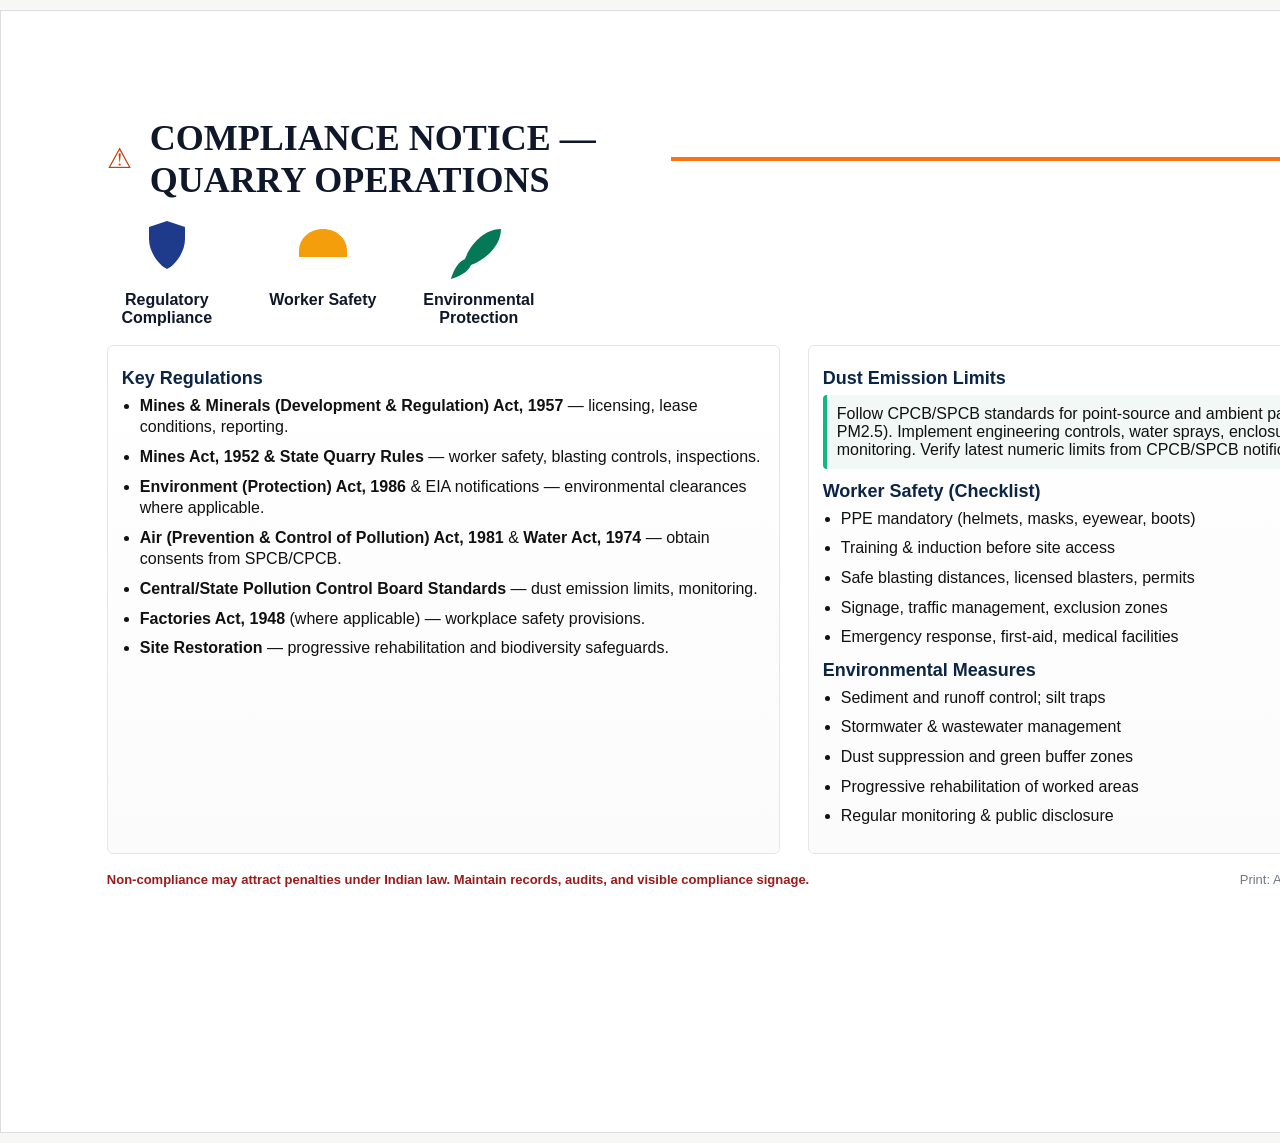
<file: repo/software/quarry_compliance/poster.html>
<!doctype html>
<html lang="en">
<head>
  <meta charset="utf-8" />
  <meta name="viewport" content="width=device-width,initial-scale=1" />
  <title>Compliance Notice — Quarry Operations (India)</title>
  <link rel="stylesheet" href="poster.css">
</head>
<body>
  <div class="poster">
    <header>
      <div class="gov-seal">&#9888;</div>
      <h1>COMPLIANCE NOTICE — QUARRY OPERATIONS</h1>
      <hr class="accent">
    </header>

    <section class="icons">
      <div class="icon">
        <!-- Shield SVG -->
        <svg viewBox="0 0 64 64" width="64" height="64" aria-hidden="true"><path fill="#1e3a8a" d="M32 2l18 6v12c0 14-11 27-18 30-7-3-18-16-18-30V8z"/></svg>
        <div class="label">Regulatory Compliance</div>
      </div>
      <div class="icon">
        <!-- Helmet SVG -->
        <svg viewBox="0 0 64 64" width="64" height="64" aria-hidden="true"><path fill="#f59e0b" d="M8 32c0-13 11-22 24-22s24 9 24 22v6H8z"/><path fill="#fff" d="M18 40h28v6H18z" opacity="0.15"/></svg>
        <div class="label">Worker Safety</div>
      </div>
      <div class="icon">
        <!-- Leaf SVG -->
        <svg viewBox="0 0 64 64" width="64" height="64" aria-hidden="true"><path fill="#047857" d="M54 10C38 10 24 24 18 40 8 44 4 60 4 60s16-4 20-14c16-6 30-20 30-36z"/></svg>
        <div class="label">Environmental Protection</div>
      </div>
    </section>

    <main>
      <div class="cols">
        <div class="col">
          <h2>Key Regulations</h2>
          <ul>
            <li><strong>Mines & Minerals (Development & Regulation) Act, 1957</strong> — licensing, lease conditions, reporting.</li>
            <li><strong>Mines Act, 1952 & State Quarry Rules</strong> — worker safety, blasting controls, inspections.</li>
            <li><strong>Environment (Protection) Act, 1986</strong> & EIA notifications — environmental clearances where applicable.</li>
            <li><strong>Air (Prevention & Control of Pollution) Act, 1981</strong> & <strong>Water Act, 1974</strong> — obtain consents from SPCB/CPCB.</li>
            <li><strong>Central/State Pollution Control Board Standards</strong> — dust emission limits, monitoring.</li>
            <li><strong>Factories Act, 1948</strong> (where applicable) — workplace safety provisions.</li>
            <li><strong>Site Restoration</strong> — progressive rehabilitation and biodiversity safeguards.</li>
          </ul>
        </div>

        <div class="col">
          <h2>Dust Emission Limits</h2>
          <div class="highlight">
            Follow CPCB/SPCB standards for point-source and ambient particulate matter (PM10 / PM2.5). Implement engineering controls, water sprays, enclosures, and continuous monitoring. Verify latest numeric limits from CPCB/SPCB notifications.
          </div>

          <h2>Worker Safety (Checklist)</h2>
          <ul>
            <li>PPE mandatory (helmets, masks, eyewear, boots)</li>
            <li>Training & induction before site access</li>
            <li>Safe blasting distances, licensed blasters, permits</li>
            <li>Signage, traffic management, exclusion zones</li>
            <li>Emergency response, first-aid, medical facilities</li>
          </ul>

          <h2>Environmental Measures</h2>
          <ul>
            <li>Sediment and runoff control; silt traps</li>
            <li>Stormwater & wastewater management</li>
            <li>Dust suppression and green buffer zones</li>
            <li>Progressive rehabilitation of worked areas</li>
            <li>Regular monitoring & public disclosure</li>
          </ul>
        </div>
      </div>
    </main>

    <footer>
      <div class="footer-note">Non-compliance may attract penalties under Indian law. Maintain records, audits, and visible compliance signage.</div>
      <div class="version">Print: A3 | Two versions: Print & Social tile</div>
    </footer>
  </div>
</body>
</html>
</file>
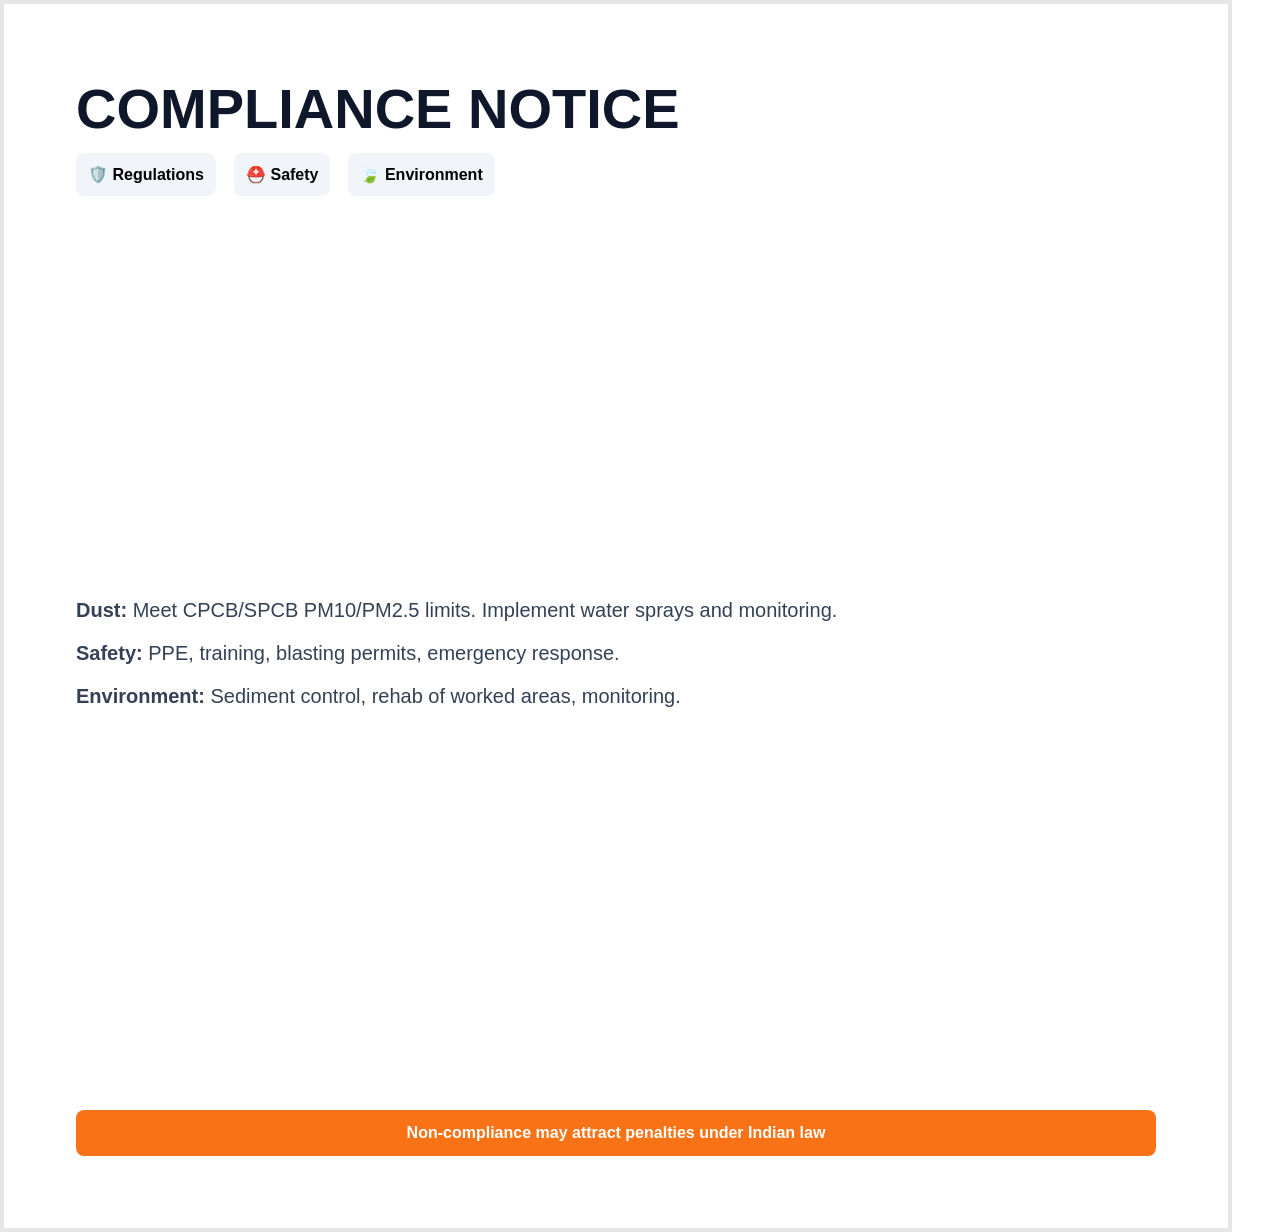
<file: repo/software/quarry_compliance/social_tile.html>
<!doctype html>
<html lang="en">
<head>
  <meta charset="utf-8" />
  <meta name="viewport" content="width=device-width,initial-scale=1" />
  <title>Quarry Compliance — Tile</title>
  <style>
    body{margin:0;background:#fff;font-family:Arial,Helvetica,sans-serif}
    .tile{width:1080px;height:1080px;padding:72px;display:flex;flex-direction:column;justify-content:space-between;border:4px solid #e6e6e6}
    h1{font-size:56px;color:#0f172a;margin:0 0 12px}
    .icons{display:flex;gap:18px}
    .pill{background:#f1f5f9;padding:12px;border-radius:8px;font-weight:600}
    p{font-size:20px;color:#334155}
    .cta{background:#f97316;color:#fff;padding:14px;border-radius:8px;font-weight:700;text-align:center}
  </style>
</head>
<body>
  <div class="tile">
    <div>
      <h1>COMPLIANCE NOTICE</h1>
      <div class="icons">
        <div class="pill">🛡️ Regulations</div>
        <div class="pill">⛑️ Safety</div>
        <div class="pill">🍃 Environment</div>
      </div>
    </div>

    <div>
      <p><strong>Dust:</strong> Meet CPCB/SPCB PM10/PM2.5 limits. Implement water sprays and monitoring.</p>
      <p><strong>Safety:</strong> PPE, training, blasting permits, emergency response.</p>
      <p><strong>Environment:</strong> Sediment control, rehab of worked areas, monitoring.</p>
    </div>

    <div class="cta">Non-compliance may attract penalties under Indian law</div>
  </div>
</body>
</html>
</file>
<file: repo/software/quarry_compliance/poster.css>
*{box-sizing:border-box;font-family:Inter, Arial, Helvetica, sans-serif}
body{margin:0;background:#f7f7f5;color:#111}
.poster{width:420mm;min-height:297mm;padding:28mm;background:#fff;border:1px solid #ddd;margin:10px auto}
header{display:flex;align-items:center;gap:18px}
.gov-seal{font-size:28px;color:#c2410c}
h1{font-family:Georgia, 'Times New Roman', serif;font-size:36px;margin:0;color:#0f172a}
.accent{border:none;height:4px;background:#f97316;margin:10px 0;width:100%}
.icons{display:flex;gap:36px;margin:18px 0}
.icon{display:flex;flex-direction:column;align-items:center;width:120px;text-align:center}
.icon svg{border-radius:8px}
.icon .label{margin-top:8px;font-weight:600;color:#0f172a}
.cols{display:flex;gap:28px}
.col{flex:1;background:linear-gradient(180deg,#ffffff, #fbfbfb);padding:14px;border-radius:6px;border:1px solid #e6e6e6}
h2{font-size:18px;margin:8px 0 6px;color:#0b2545}
ul{padding-left:18px;margin:6px 0 12px}
ul li{margin-bottom:8px;line-height:1.35}
.highlight{background:#f1f8f5;border-left:4px solid #10b981;padding:10px;border-radius:4px;margin-bottom:12px}
footer{display:flex;justify-content:space-between;margin-top:18px;color:#374151;font-size:13px}
.footer-note{font-weight:700;color:#991b1b}
.version{opacity:0.7}

/* Print-friendly */
@media print{
  body{background:#fff}
  .poster{width:297mm;min-height:420mm;padding:20mm;border:0}
}

/* Social tile small-screen simplification */
@media (max-width:900px){
  .poster{width:100%;padding:20px}
  .cols{flex-direction:column}
}
</file>
